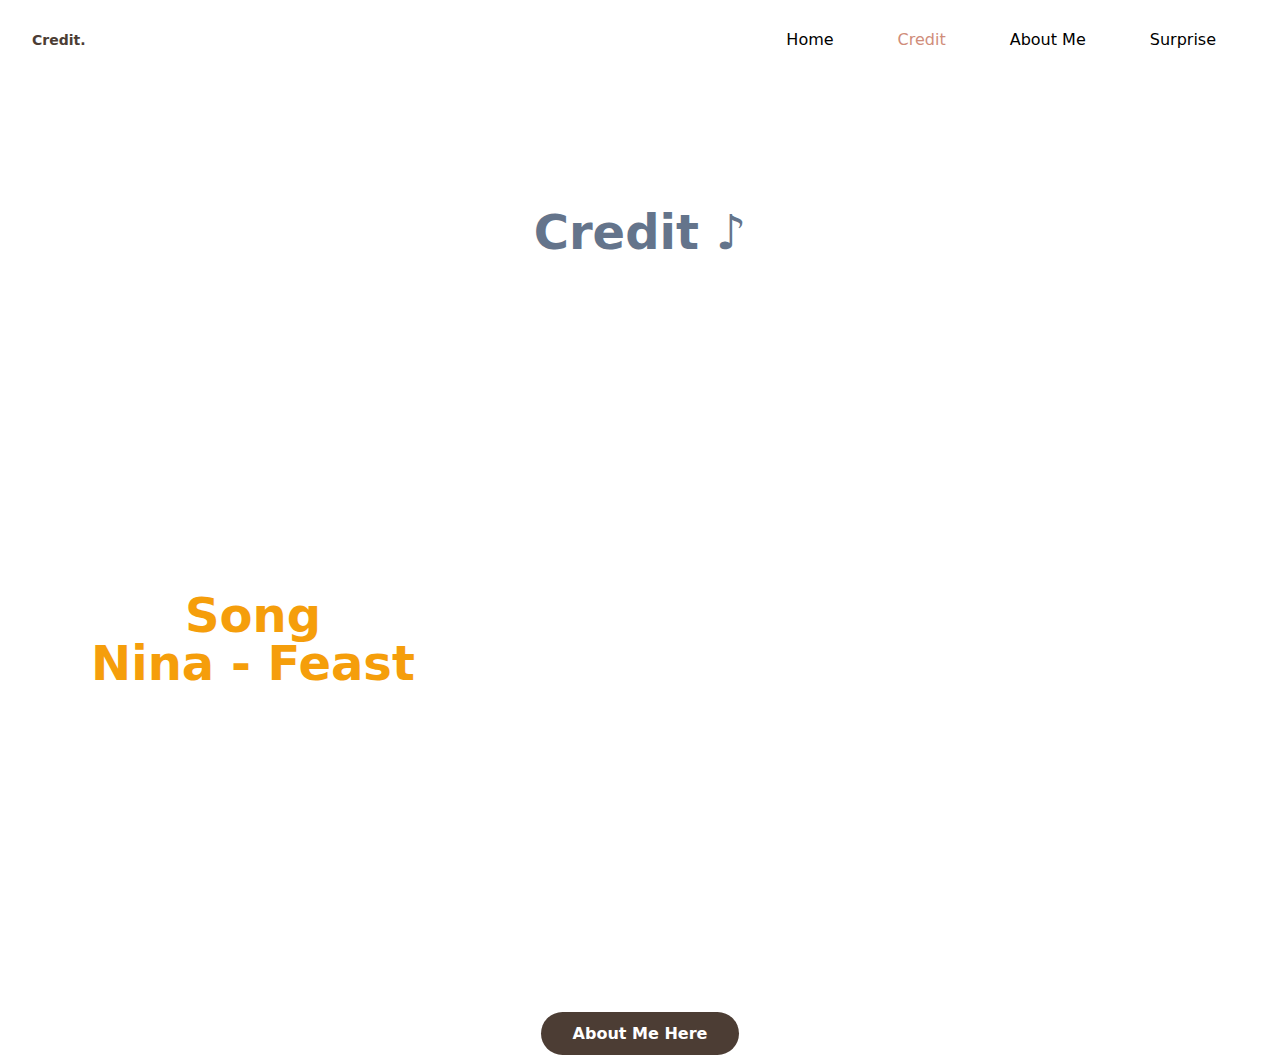
<file: credit.html>
<!DOCTYPE html>
<html lang="en">
<head>
    <meta charset="UTF-8">
    <meta http-equiv="X-UA-Compatible" content="IE=edge">
    <meta name="viewport" content="width=device-width, initial-scale=1.0">
    <link href='https://unpkg.com/boxicons@2.1.2/css/boxicons.min.css' rel='stylesheet'>
    <link rel="stylesheet" href="css/output.css">
    <title>Credit</title>
</head>
<body class="overflow-x-hidden">
    <!-- NAVBARR -->
    <header class="bg-transparent absolute top-0 left-0 w-full flex items-center z-10">
        <div class="container">
            <div class="flex items-center justify-between relative">
                <div class="px-4">
                    <a href="#" class="font-bold text-sm text-brownPrimary block py-6">Credit.</a>
                </div>
                <div class="flex items-center px-4">
                    <button id="hamburger" class="block absolute right-4 md:hidden">
                        <span class="hamburger-line transition duration-300 ease-in-out origin-top-left"></span>
                        <span class="hamburger-line transition duration-300 ease-in-out"></span>
                        <span class="hamburger-line transition duration-300 ease-in-out origin-bottom-left"></span>
                    </button>

                    <nav id="nav-menu" class="hidden absolute py-5 bg-white w-full right-0 top-full md:block md:static md:bg-transparent md:max-w-full">
                        <ul class="block h-[100vh] md:flex md:h-full">
                            <li class="group">
                                <a href="index.html" class="text-base text-black py-10 mx-8 flex group-hover:text-brown2 md:py-2">Home</a>
                            </li>
                            <li class="group">
                                <a href="credit.html" class="text-base text-brown2 py-10 mx-8 flex group-hover:text-brown2 md:py-2">Credit</a>
                            </li>
                            <li class="group">
                                <a href="about.html" class="text-base text-black py-10 mx-8 flex group-hover:text-brown2 md:py-2">About Me</a>
                            </li>
                            <li class="group">
                                <a href="gift.html" class="text-base text-black py-10 mx-8 flex group-hover:text-brown2 md:py-2">Surprise</a>
                            </li>
                        </ul>
                    </nav>
                </div>
            </div>
        </div>
    </header>

    <section class="mt-52">
        <div class="container">
            <h1 class="text-5xl font-semibold text-slate-500 self-center mb-20 text-center">Credit ♪</h1>
            </div>
        </div>
    </section>

    <section class="mt-52">
        <div class="container">
            <div class="text-center md:flex md:mx-auto md:justify-around">
                <div class="self-center mb-10 md:mb-0">
                    <h1 class="text-5xl font-semibold text-amber-500 self-center">Song</h1>
                    <h1 class="text-5xl text-amber-500 self-center font-bold">Nina - Feast</h1>
                </div>
                <iframe class="w-full md:w-1/2 h-[250px] md:h-[350px]" src="https://www.youtube.com/embed/iQo-8wx0l0Y" title="YouTube video player" frameborder="0" allow="accelerometer; autoplay; clipboard-write; encrypted-media; gyroscope; picture-in-picture" allowfullscreen></iframe>
            </div>
        </div>
    </section>

    <section class="mt-52">
        <div class="container">
            <div class="text-center md:flex md:mx-auto md:justify-around">
                <div class="self-center mb-10 md:mb-0">
                    <a href="about.html" class="text-base font-semibold text-white bg-brownPrimary py-3 px-8 rounded-full hover:shadow-lg hover:bg-orange">About Me Here</a>
                </div>
            </div>
        </div>
    </section>

    <!-- SCRIPT -->
    <script src="js/script.js"></script>
</body>
</html>
</file>
<file: css/output.css>
/*
! tailwindcss v3.1.8 | MIT License | https://tailwindcss.com
*/

/*
1. Prevent padding and border from affecting element width. (https://github.com/mozdevs/cssremedy/issues/4)
2. Allow adding a border to an element by just adding a border-width. (https://github.com/tailwindcss/tailwindcss/pull/116)
*/

*,
::before,
::after {
  box-sizing: border-box;
  /* 1 */
  border-width: 0;
  /* 2 */
  border-style: solid;
  /* 2 */
  border-color: #e5e7eb;
  /* 2 */
}

::before,
::after {
  --tw-content: '';
}

/*
1. Use a consistent sensible line-height in all browsers.
2. Prevent adjustments of font size after orientation changes in iOS.
3. Use a more readable tab size.
4. Use the user's configured `sans` font-family by default.
*/

html {
  line-height: 1.5;
  /* 1 */
  -webkit-text-size-adjust: 100%;
  /* 2 */
  -moz-tab-size: 4;
  /* 3 */
  -o-tab-size: 4;
     tab-size: 4;
  /* 3 */
  font-family: ui-sans-serif, system-ui, -apple-system, BlinkMacSystemFont, "Segoe UI", Roboto, "Helvetica Neue", Arial, "Noto Sans", sans-serif, "Apple Color Emoji", "Segoe UI Emoji", "Segoe UI Symbol", "Noto Color Emoji";
  /* 4 */
}

/*
1. Remove the margin in all browsers.
2. Inherit line-height from `html` so users can set them as a class directly on the `html` element.
*/

body {
  margin: 0;
  /* 1 */
  line-height: inherit;
  /* 2 */
}

#imghero {
  width: 60%;
}

/*
1. Add the correct height in Firefox.
2. Correct the inheritance of border color in Firefox. (https://bugzilla.mozilla.org/show_bug.cgi?id=190655)
3. Ensure horizontal rules are visible by default.
*/

hr {
  height: 0;
  /* 1 */
  color: inherit;
  /* 2 */
  border-top-width: 1px;
  /* 3 */
}

/*
Add the correct text decoration in Chrome, Edge, and Safari.
*/

abbr:where([title]) {
  -webkit-text-decoration: underline dotted;
          text-decoration: underline dotted;
}

/*
Remove the default font size and weight for headings.
*/

h1,
h2,
h3,
h4,
h5,
h6 {
  font-size: inherit;
  font-weight: inherit;
}

/*
Reset links to optimize for opt-in styling instead of opt-out.
*/

a {
  color: inherit;
  text-decoration: inherit;
}

/*
Add the correct font weight in Edge and Safari.
*/

b,
strong {
  font-weight: bolder;
}

/*
1. Use the user's configured `mono` font family by default.
2. Correct the odd `em` font sizing in all browsers.
*/

code,
kbd,
samp,
pre {
  font-family: ui-monospace, SFMono-Regular, Menlo, Monaco, Consolas, "Liberation Mono", "Courier New", monospace;
  /* 1 */
  font-size: 1em;
  /* 2 */
}

/*
Add the correct font size in all browsers.
*/

small {
  font-size: 80%;
}

/*
Prevent `sub` and `sup` elements from affecting the line height in all browsers.
*/

sub,
sup {
  font-size: 75%;
  line-height: 0;
  position: relative;
  vertical-align: baseline;
}

sub {
  bottom: -0.25em;
}

sup {
  top: -0.5em;
}

/*
1. Remove text indentation from table contents in Chrome and Safari. (https://bugs.chromium.org/p/chromium/issues/detail?id=999088, https://bugs.webkit.org/show_bug.cgi?id=201297)
2. Correct table border color inheritance in all Chrome and Safari. (https://bugs.chromium.org/p/chromium/issues/detail?id=935729, https://bugs.webkit.org/show_bug.cgi?id=195016)
3. Remove gaps between table borders by default.
*/

table {
  text-indent: 0;
  /* 1 */
  border-color: inherit;
  /* 2 */
  border-collapse: collapse;
  /* 3 */
}

/*
1. Change the font styles in all browsers.
2. Remove the margin in Firefox and Safari.
3. Remove default padding in all browsers.
*/

button,
input,
optgroup,
select,
textarea {
  font-family: inherit;
  /* 1 */
  font-size: 100%;
  /* 1 */
  font-weight: inherit;
  /* 1 */
  line-height: inherit;
  /* 1 */
  color: inherit;
  /* 1 */
  margin: 0;
  /* 2 */
  padding: 0;
  /* 3 */
}

/*
Remove the inheritance of text transform in Edge and Firefox.
*/

button,
select {
  text-transform: none;
}

/*
1. Correct the inability to style clickable types in iOS and Safari.
2. Remove default button styles.
*/

button,
[type='button'],
[type='reset'],
[type='submit'] {
  appearance: button;
  /* 1 */
  background-color: transparent;
  /* 2 */
  background-image: none;
  /* 2 */
}

/*
Use the modern Firefox focus style for all focusable elements.
*/

:-moz-focusring {
  outline: auto;
}

/*
Remove the additional `:invalid` styles in Firefox. (https://github.com/mozilla/gecko-dev/blob/2f9eacd9d3d995c937b4251a5557d95d494c9be1/layout/style/res/forms.css#L728-L737)
*/

:-moz-ui-invalid {
  box-shadow: none;
}

/*
Add the correct vertical alignment in Chrome and Firefox.
*/

progress {
  vertical-align: baseline;
}

/*
Correct the cursor style of increment and decrement buttons in Safari.
*/

::-webkit-inner-spin-button,
::-webkit-outer-spin-button {
  height: auto;
}

/*
1. Correct the odd appearance in Chrome and Safari.
2. Correct the outline style in Safari.
*/

[type='search'] {
  appearance: textfield;
  /* 1 */
  outline-offset: -2px;
  /* 2 */
}

/*
Remove the inner padding in Chrome and Safari on macOS.
*/

::-webkit-search-decoration {
  appearance: none;
}

/*
1. Correct the inability to style clickable types in iOS and Safari.
2. Change font properties to `inherit` in Safari.
*/

::-webkit-file-upload-button {
  appearance: button;
  /* 1 */
  font: inherit;
  /* 2 */
}

/*
Add the correct display in Chrome and Safari.
*/

summary {
  display: list-item;
}

/*
Removes the default spacing and border for appropriate elements.
*/

blockquote,
dl,
dd,
h1,
h2,
h3,
h4,
h5,
h6,
hr,
figure,
p,
pre {
  margin: 0;
}

fieldset {
  margin: 0;
  padding: 0;
}

legend {
  padding: 0;
}

ol,
ul,
menu {
  list-style: none;
  margin: 0;
  padding: 0;
}

/*
Prevent resizing textareas horizontally by default.
*/

textarea {
  resize: vertical;
}

/*
1. Reset the default placeholder opacity in Firefox. (https://github.com/tailwindlabs/tailwindcss/issues/3300)
2. Set the default placeholder color to the user's configured gray 400 color.
*/

input::-moz-placeholder, textarea::-moz-placeholder {
  opacity: 1;
  /* 1 */
  color: #9ca3af;
  /* 2 */
}

input::placeholder,
textarea::placeholder {
  opacity: 1;
  /* 1 */
  color: #9ca3af;
  /* 2 */
}

/*
Set the default cursor for buttons.
*/

button,
[role="button"] {
  cursor: pointer;
}

/*
Make sure disabled buttons don't get the pointer cursor.
*/

:disabled {
  cursor: default;
}

/*
1. Make replaced elements `display: block` by default. (https://github.com/mozdevs/cssremedy/issues/14)
2. Add `vertical-align: middle` to align replaced elements more sensibly by default. (https://github.com/jensimmons/cssremedy/issues/14#issuecomment-634934210)
   This can trigger a poorly considered lint error in some tools but is included by design.
*/

img,
svg,
video,
canvas,
audio,
iframe,
embed,
object {
  display: block;
  /* 1 */
  vertical-align: middle;
  /* 2 */
}

/*
Constrain images and videos to the parent width and preserve their intrinsic aspect ratio. (https://github.com/mozdevs/cssremedy/issues/14)
*/

img,
video {
  max-width: 100%;
  height: auto;
}

*, ::before, ::after {
  --tw-border-spacing-x: 0;
  --tw-border-spacing-y: 0;
  --tw-translate-x: 0;
  --tw-translate-y: 0;
  --tw-rotate: 0;
  --tw-skew-x: 0;
  --tw-skew-y: 0;
  --tw-scale-x: 1;
  --tw-scale-y: 1;
  --tw-pan-x:  ;
  --tw-pan-y:  ;
  --tw-pinch-zoom:  ;
  --tw-scroll-snap-strictness: proximity;
  --tw-ordinal:  ;
  --tw-slashed-zero:  ;
  --tw-numeric-figure:  ;
  --tw-numeric-spacing:  ;
  --tw-numeric-fraction:  ;
  --tw-ring-inset:  ;
  --tw-ring-offset-width: 0px;
  --tw-ring-offset-color: #fff;
  --tw-ring-color: rgb(59 130 246 / 0.5);
  --tw-ring-offset-shadow: 0 0 #0000;
  --tw-ring-shadow: 0 0 #0000;
  --tw-shadow: 0 0 #0000;
  --tw-shadow-colored: 0 0 #0000;
  --tw-blur:  ;
  --tw-brightness:  ;
  --tw-contrast:  ;
  --tw-grayscale:  ;
  --tw-hue-rotate:  ;
  --tw-invert:  ;
  --tw-saturate:  ;
  --tw-sepia:  ;
  --tw-drop-shadow:  ;
  --tw-backdrop-blur:  ;
  --tw-backdrop-brightness:  ;
  --tw-backdrop-contrast:  ;
  --tw-backdrop-grayscale:  ;
  --tw-backdrop-hue-rotate:  ;
  --tw-backdrop-invert:  ;
  --tw-backdrop-opacity:  ;
  --tw-backdrop-saturate:  ;
  --tw-backdrop-sepia:  ;
}

::-webkit-backdrop {
  --tw-border-spacing-x: 0;
  --tw-border-spacing-y: 0;
  --tw-translate-x: 0;
  --tw-translate-y: 0;
  --tw-rotate: 0;
  --tw-skew-x: 0;
  --tw-skew-y: 0;
  --tw-scale-x: 1;
  --tw-scale-y: 1;
  --tw-pan-x:  ;
  --tw-pan-y:  ;
  --tw-pinch-zoom:  ;
  --tw-scroll-snap-strictness: proximity;
  --tw-ordinal:  ;
  --tw-slashed-zero:  ;
  --tw-numeric-figure:  ;
  --tw-numeric-spacing:  ;
  --tw-numeric-fraction:  ;
  --tw-ring-inset:  ;
  --tw-ring-offset-width: 0px;
  --tw-ring-offset-color: #fff;
  --tw-ring-color: rgb(59 130 246 / 0.5);
  --tw-ring-offset-shadow: 0 0 #0000;
  --tw-ring-shadow: 0 0 #0000;
  --tw-shadow: 0 0 #0000;
  --tw-shadow-colored: 0 0 #0000;
  --tw-blur:  ;
  --tw-brightness:  ;
  --tw-contrast:  ;
  --tw-grayscale:  ;
  --tw-hue-rotate:  ;
  --tw-invert:  ;
  --tw-saturate:  ;
  --tw-sepia:  ;
  --tw-drop-shadow:  ;
  --tw-backdrop-blur:  ;
  --tw-backdrop-brightness:  ;
  --tw-backdrop-contrast:  ;
  --tw-backdrop-grayscale:  ;
  --tw-backdrop-hue-rotate:  ;
  --tw-backdrop-invert:  ;
  --tw-backdrop-opacity:  ;
  --tw-backdrop-saturate:  ;
  --tw-backdrop-sepia:  ;
}

::backdrop {
  --tw-border-spacing-x: 0;
  --tw-border-spacing-y: 0;
  --tw-translate-x: 0;
  --tw-translate-y: 0;
  --tw-rotate: 0;
  --tw-skew-x: 0;
  --tw-skew-y: 0;
  --tw-scale-x: 1;
  --tw-scale-y: 1;
  --tw-pan-x:  ;
  --tw-pan-y:  ;
  --tw-pinch-zoom:  ;
  --tw-scroll-snap-strictness: proximity;
  --tw-ordinal:  ;
  --tw-slashed-zero:  ;
  --tw-numeric-figure:  ;
  --tw-numeric-spacing:  ;
  --tw-numeric-fraction:  ;
  --tw-ring-inset:  ;
  --tw-ring-offset-width: 0px;
  --tw-ring-offset-color: #fff;
  --tw-ring-color: rgb(59 130 246 / 0.5);
  --tw-ring-offset-shadow: 0 0 #0000;
  --tw-ring-shadow: 0 0 #0000;
  --tw-shadow: 0 0 #0000;
  --tw-shadow-colored: 0 0 #0000;
  --tw-blur:  ;
  --tw-brightness:  ;
  --tw-contrast:  ;
  --tw-grayscale:  ;
  --tw-hue-rotate:  ;
  --tw-invert:  ;
  --tw-saturate:  ;
  --tw-sepia:  ;
  --tw-drop-shadow:  ;
  --tw-backdrop-blur:  ;
  --tw-backdrop-brightness:  ;
  --tw-backdrop-contrast:  ;
  --tw-backdrop-grayscale:  ;
  --tw-backdrop-hue-rotate:  ;
  --tw-backdrop-invert:  ;
  --tw-backdrop-opacity:  ;
  --tw-backdrop-saturate:  ;
  --tw-backdrop-sepia:  ;
}

.container {
  width: 100%;
  margin-right: auto;
  margin-left: auto;
  padding-right: 16px;
  padding-left: 16px;
}

@media (min-width: 640px) {
  .container {
    max-width: 640px;
  }
}

@media (min-width: 768px) {
  .container {
    max-width: 768px;
  }
}

@media (min-width: 1024px) {
  .container {
    max-width: 1024px;
  }
}

@media (min-width: 1280px) {
  .container {
    max-width: 1280px;
  }
}

@media (min-width: 1320px) {
  .container {
    max-width: 1320px;
  }
}

.absolute {
  position: absolute;
}

.relative {
  position: relative;
}

.top-0 {
  top: 0px;
}

.left-0 {
  left: 0px;
}

.right-4 {
  right: 1rem;
}

.right-0 {
  right: 0px;
}

.top-full {
  top: 100%;
}

.top-20 {
  top: 5rem;
}

.z-10 {
  z-index: 10;
}

.float-right {
  float: right;
}

.mx-8 {
  margin-left: 2rem;
  margin-right: 2rem;
}

.mx-auto {
  margin-left: auto;
  margin-right: auto;
}

.mt-96 {
  margin-top: 24rem;
}

.mb-5 {
  margin-bottom: 1.25rem;
}

.mt-1 {
  margin-top: 0.25rem;
}

.mb-10 {
  margin-bottom: 2.5rem;
}

.mt-5 {
  margin-top: 1.25rem;
}

.mt-2 {
  margin-top: 0.5rem;
}

.mb-2 {
  margin-bottom: 0.5rem;
}

.mr-3 {
  margin-right: 0.75rem;
}

.mb-3 {
  margin-bottom: 0.75rem;
}

.mt-20 {
  margin-top: 5rem;
}

.mt-72 {
  margin-top: 18rem;
}

.mb-96 {
  margin-bottom: 24rem;
}

.mt-80 {
  margin-top: 10rem;
}

.mb-80 {
  margin-bottom: 3rem;
}

.mb-20 {
  margin-bottom: 5rem;
}

.mt-10 {
  margin-top: 2.5rem;
}

.mt-7 {
  margin-top: 1.75rem;
}

.mt-64 {
  margin-top: 16rem;
}

.mt-52 {
  margin-top: 13rem;
}

.mt-14 {
  margin-top: 3.5rem;
}

.block {
  display: block;
}

.flex {
  display: flex;
}

.hidden {
  display: none;
}

.h-\[100vh\] {
  height: 100vh;
}

.h-\[89vh\] {
  height: 89vh;
}

.h-16 {
  height: 4rem;
}

.h-2 {
  height: 0.5rem;
}

.h-full {
  height: 100%;
}

.h-24 {
  height: 6rem;
}

.h-\[200px\] {
  height: 200px;
}

.h-\[300px\] {
  height: 300px;
}

.h-\[250px\] {
  height: 250px;
}

.w-full {
  width: 100%;
}

.w-32 {
  width: 8rem;
}

.max-w-full {
  max-width: 100%;
}

.max-w-xl {
  max-width: 36rem;
}

.origin-top-left {
  transform-origin: top left;
}

.origin-bottom-left {
  transform-origin: bottom left;
}

.flex-wrap {
  flex-wrap: wrap;
}

.items-center {
  align-items: center;
}

.justify-between {
  justify-content: space-between;
}

.self-center {
  align-self: center;
}

.overflow-hidden {
  overflow: hidden;
}

.overflow-x-hidden {
  overflow-x: hidden;
}

.overflow-y-hidden {
  overflow-y: hidden;
}

.rounded-full {
  border-radius: 9999px;
}

.rounded-md {
  border-radius: 0.375rem;
}

.rounded-xl {
  border-radius: 0.75rem;
}

.bg-transparent {
  background-color: transparent;
}

.bg-white {
  --tw-bg-opacity: 1;
  background-color: rgb(255 255 255 / var(--tw-bg-opacity));
}

.bg-brownPrimary {
  --tw-bg-opacity: 1;
  background-color: rgb(76 61 52 / var(--tw-bg-opacity));
}

.bg-yellow {
  --tw-bg-opacity: 1;
  background-color: rgb(250 218 142 / var(--tw-bg-opacity));
}

.bg-orange {
  --tw-bg-opacity: 1;
  background-color: rgb(226 103 67 / var(--tw-bg-opacity));
}

.bg-amber-500 {
  --tw-bg-opacity: 1;
  background-color: rgb(245 158 11 / var(--tw-bg-opacity));
}

.bg-opacity-80 {
  --tw-bg-opacity: 0.8;
}

.p-2 {
  padding: 0.5rem;
}

.px-4 {
  padding-left: 1rem;
  padding-right: 1rem;
}

.py-6 {
  padding-top: 1.5rem;
  padding-bottom: 1.5rem;
}

.py-5 {
  padding-top: 1.25rem;
  padding-bottom: 1.25rem;
}

.py-10 {
  padding-top: 2.5rem;
  padding-bottom: 2.5rem;
}

.py-3 {
  padding-top: 0.75rem;
  padding-bottom: 0.75rem;
}

.px-8 {
  padding-left: 2rem;
  padding-right: 2rem;
}

.py-2 {
  padding-top: 0.5rem;
  padding-bottom: 0.5rem;
}

.pt-28 {
  padding-top: 7rem;
}

.pt-20 {
  padding-top: 5rem;
}

.pb-20 {
  padding-bottom: 5rem;
}

.text-left {
  text-align: left;
}

.text-center {
  text-align: center;
}

.text-right {
  text-align: right;
}

.text-sm {
  font-size: 0.875rem;
  line-height: 1.25rem;
}

.text-base {
  font-size: 1rem;
  line-height: 1.5rem;
}

.text-5xl {
  font-size: 3rem;
  line-height: 1;
}

.text-lg {
  font-size: 1.125rem;
  line-height: 1.75rem;
}

.text-4xl {
  font-size: 2.25rem;
  line-height: 2.5rem;
}

.text-3xl {
  font-size: 1.875rem;
  line-height: 2.25rem;
}

.text-2xl {
  font-size: 1.5rem;
  line-height: 2rem;
}

.text-xl {
  font-size: 1.25rem;
  line-height: 1.75rem;
}

.font-bold {
  font-weight: 700;
}

.font-semibold {
  font-weight: 600;
}

.font-medium {
  font-weight: 500;
}

.font-normal {
  font-weight: 400;
}

.leading-relaxed {
  line-height: 1.625;
}

.text-brownPrimary {
  --tw-text-opacity: 1;
  color: rgb(76 61 52 / var(--tw-text-opacity));
}

.text-black {
  --tw-text-opacity: 1;
  color: rgb(0 0 0 / var(--tw-text-opacity));
}

.text-amber-500 {
  --tw-text-opacity: 1;
  color: rgb(245 158 11 / var(--tw-text-opacity));
}

.text-orange {
  --tw-text-opacity: 1;
  color: rgb(226 103 67 / var(--tw-text-opacity));
}

.text-brown2 {
  --tw-text-opacity: 1;
  color: rgb(208 141 122 / var(--tw-text-opacity));
}

.text-slate-500 {
  --tw-text-opacity: 1;
  color: rgb(100 116 139 / var(--tw-text-opacity));
}

.text-white {
  --tw-text-opacity: 1;
  color: rgb(255 255 255 / var(--tw-text-opacity));
}

.text-red-600 {
  --tw-text-opacity: 1;
  color: rgb(220 38 38 / var(--tw-text-opacity));
}

.text-cyan-500 {
  --tw-text-opacity: 1;
  color: rgb(6 182 212 / var(--tw-text-opacity));
}

.text-slate-700 {
  --tw-text-opacity: 1;
  color: rgb(51 65 85 / var(--tw-text-opacity));
}

.text-violet-500 {
  --tw-text-opacity: 1;
  color: rgb(139 92 246 / var(--tw-text-opacity));
}

.text-teal-500 {
  --tw-text-opacity: 1;
  color: rgb(20 184 166 / var(--tw-text-opacity));
}

.text-pink-500 {
  --tw-text-opacity: 1;
  color: rgb(236 72 153 / var(--tw-text-opacity));
}

.text-rose-500 {
  --tw-text-opacity: 1;
  color: rgb(244 63 94 / var(--tw-text-opacity));
}

.text-green-500 {
  --tw-text-opacity: 1;
  color: rgb(34 197 94 / var(--tw-text-opacity));
}

.text-sky-500 {
  --tw-text-opacity: 1;
  color: rgb(14 165 233 / var(--tw-text-opacity));
}

.text-emerald-500 {
  --tw-text-opacity: 1;
  color: rgb(16 185 129 / var(--tw-text-opacity));
}

.text-purple-500 {
  --tw-text-opacity: 1;
  color: rgb(168 85 247 / var(--tw-text-opacity));
}

.text-lime-500 {
  --tw-text-opacity: 1;
  color: rgb(132 204 22 / var(--tw-text-opacity));
}

.text-indigo-500 {
  --tw-text-opacity: 1;
  color: rgb(99 102 241 / var(--tw-text-opacity));
}

.text-blue-500 {
  --tw-text-opacity: 1;
  color: rgb(59 130 246 / var(--tw-text-opacity));
}

.text-stone-500 {
  --tw-text-opacity: 1;
  color: rgb(120 113 108 / var(--tw-text-opacity));
}

.text-red-500 {
  --tw-text-opacity: 1;
  color: rgb(239 68 68 / var(--tw-text-opacity));
}

.shadow-lg {
  --tw-shadow: 0 10px 15px -3px rgb(0 0 0 / 0.1), 0 4px 6px -4px rgb(0 0 0 / 0.1);
  --tw-shadow-colored: 0 10px 15px -3px var(--tw-shadow-color), 0 4px 6px -4px var(--tw-shadow-color);
  box-shadow: var(--tw-ring-offset-shadow, 0 0 #0000), var(--tw-ring-shadow, 0 0 #0000), var(--tw-shadow);
}

.transition {
  transition-property: color, background-color, border-color, fill, stroke, opacity, box-shadow, transform, filter, -webkit-text-decoration-color, -webkit-backdrop-filter;
  transition-property: color, background-color, border-color, text-decoration-color, fill, stroke, opacity, box-shadow, transform, filter, backdrop-filter;
  transition-property: color, background-color, border-color, text-decoration-color, fill, stroke, opacity, box-shadow, transform, filter, backdrop-filter, -webkit-text-decoration-color, -webkit-backdrop-filter;
  transition-timing-function: cubic-bezier(0.4, 0, 0.2, 1);
  transition-duration: 150ms;
}

.duration-300 {
  transition-duration: 300ms;
}

.ease-in-out {
  transition-timing-function: cubic-bezier(0.4, 0, 0.2, 1);
}

.hamburger-active > span:nth-child(1) {
  --tw-rotate: 45deg;
  transform: translate(var(--tw-translate-x), var(--tw-translate-y)) rotate(var(--tw-rotate)) skewX(var(--tw-skew-x)) skewY(var(--tw-skew-y)) scaleX(var(--tw-scale-x)) scaleY(var(--tw-scale-y));
}

.hamburger-active > span:nth-child(3) {
  --tw-rotate: -45deg;
  transform: translate(var(--tw-translate-x), var(--tw-translate-y)) rotate(var(--tw-rotate)) skewX(var(--tw-skew-x)) skewY(var(--tw-skew-y)) scaleX(var(--tw-scale-x)) scaleY(var(--tw-scale-y));
}

.hamburger-active > span:nth-child(2) {
  --tw-scale-x: 0;
  --tw-scale-y: 0;
  transform: translate(var(--tw-translate-x), var(--tw-translate-y)) rotate(var(--tw-rotate)) skewX(var(--tw-skew-x)) skewY(var(--tw-skew-y)) scaleX(var(--tw-scale-x)) scaleY(var(--tw-scale-y));
}

.hamburger-line {
  margin-top: 0.5rem;
  margin-bottom: 0.5rem;
  display: block;
  height: 2px;
  width: 30px;
  --tw-bg-opacity: 1;
  background-color: rgb(0 0 0 / var(--tw-bg-opacity));
}

.navbar-fixed {
  position: fixed;
  z-index: 9999;
  background-color: rgb(255 255 255 / var(--tw-bg-opacity));
  --tw-bg-opacity: 0.8;
  -webkit-backdrop-filter: blur(5px);
          backdrop-filter: blur(5px);
  box-shadow: inset 0 -1px 0 0 rgba(0,0,0,0.2);
}

.hover\:bg-orange:hover {
  --tw-bg-opacity: 1;
  background-color: rgb(226 103 67 / var(--tw-bg-opacity));
}

.hover\:shadow-lg:hover {
  --tw-shadow: 0 10px 15px -3px rgb(0 0 0 / 0.1), 0 4px 6px -4px rgb(0 0 0 / 0.1);
  --tw-shadow-colored: 0 10px 15px -3px var(--tw-shadow-color), 0 4px 6px -4px var(--tw-shadow-color);
  box-shadow: var(--tw-ring-offset-shadow, 0 0 #0000), var(--tw-ring-shadow, 0 0 #0000), var(--tw-shadow);
}

.focus\:border-brownPrimary:focus {
  --tw-border-opacity: 1;
  border-color: rgb(76 61 52 / var(--tw-border-opacity));
}

.focus\:outline-none:focus {
  outline: 2px solid transparent;
  outline-offset: 2px;
}

.focus\:ring-1:focus {
  --tw-ring-offset-shadow: var(--tw-ring-inset) 0 0 0 var(--tw-ring-offset-width) var(--tw-ring-offset-color);
  --tw-ring-shadow: var(--tw-ring-inset) 0 0 0 calc(1px + var(--tw-ring-offset-width)) var(--tw-ring-color);
  box-shadow: var(--tw-ring-offset-shadow), var(--tw-ring-shadow), var(--tw-shadow, 0 0 #0000);
}

.focus\:ring-brownPrimary:focus {
  --tw-ring-opacity: 1;
  --tw-ring-color: rgb(76 61 52 / var(--tw-ring-opacity));
}

.active\:bg-blue-600:active {
  --tw-bg-opacity: 1;
  background-color: rgb(37 99 235 / var(--tw-bg-opacity));
}

.active\:bg-brownPrimary:active {
  --tw-bg-opacity: 1;
  background-color: rgb(76 61 52 / var(--tw-bg-opacity));
}

.group:hover .group-hover\:text-brown2 {
  --tw-text-opacity: 1;
  color: rgb(208 141 122 / var(--tw-text-opacity));
}

@media (min-width: 768px) {
  .md\:static {
    position: static;
  }

  .md\:mx-auto {
    margin-left: auto;
    margin-right: auto;
  }

  .md\:mt-20 {
    margin-top: 5rem;
  }

  .md\:mt-0 {
    margin-top: 0px;
  }

  .md\:mt-10 {
    margin-top: 2.5rem;
  }

  .md\:mb-0 {
    margin-bottom: 0px;
  }

  .md\:block {
    display: block;
  }

  .md\:flex {
    display: flex;
  }

  .md\:hidden {
    display: none;
  }

  .md\:h-full {
    height: 100%;
  }

  .md\:h-\[315px\] {
    height: 315px;
  }

  .md\:h-\[350px\] {
    height: 350px;
  }

  .md\:h-1\/2 {
    height: 50%;
  }

  .md\:w-1\/2 {
    width: 50%;
  }

  .md\:max-w-full {
    max-width: 100%;
  }

  .md\:max-w-md {
    max-width: 28rem;
  }

  .md\:justify-center {
    justify-content: center;
  }

  .md\:justify-around {
    justify-content: space-around;
  }

  .md\:bg-transparent {
    background-color: transparent;
  }

  .md\:py-2 {
    padding-top: 0.5rem;
    padding-bottom: 0.5rem;
  }

  .md\:pt-36 {
    padding-top: 9rem;
  }

  .md\:text-xl {
    font-size: 1.25rem;
    line-height: 1.75rem;
  }

  .md\:text-5xl {
    font-size: 3rem;
    line-height: 1;
  }

  .md\:text-lg {
    font-size: 1.125rem;
    line-height: 1.75rem;
  }
}
</file>
